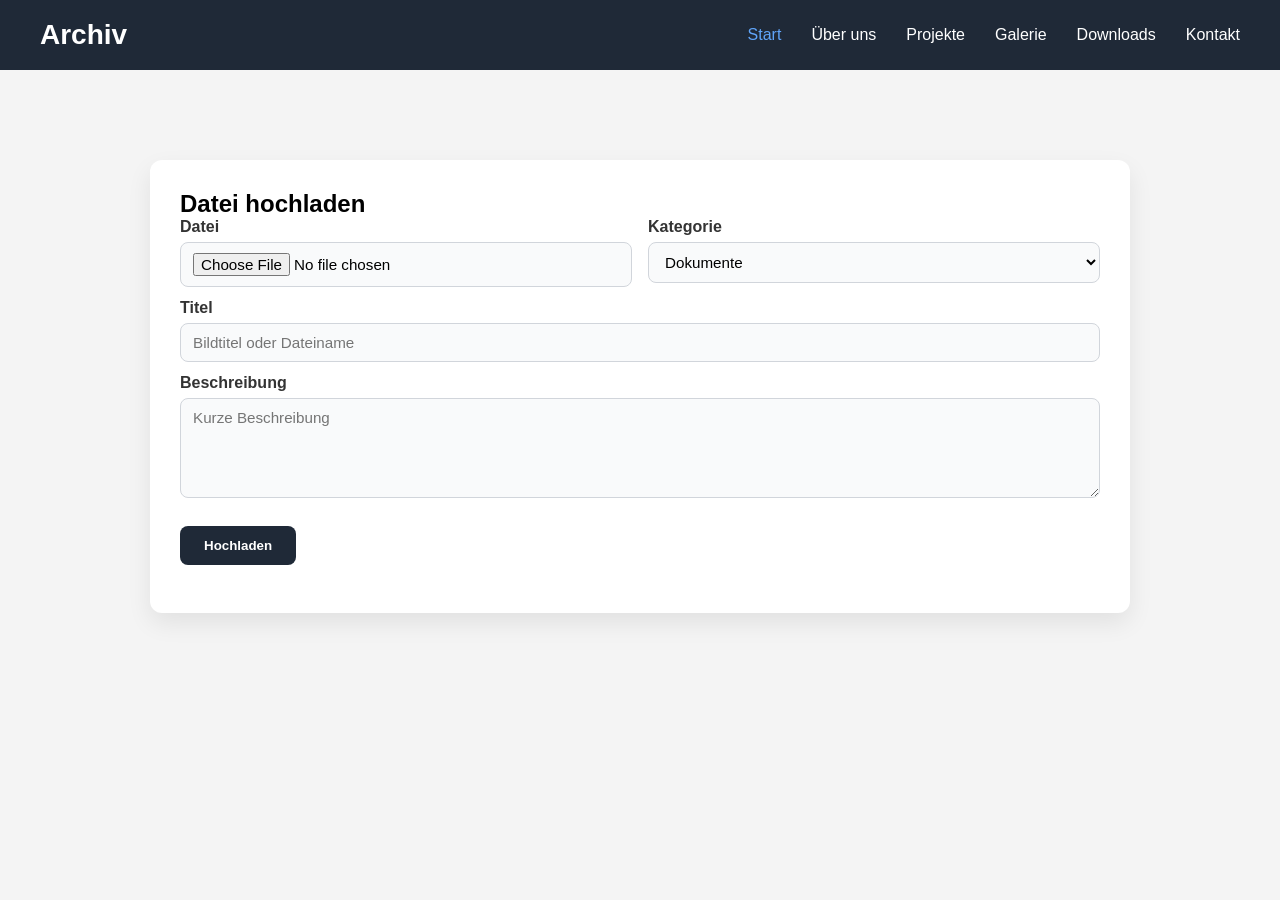
<file: site/index.html>
<!DOCTYPE html>
<html lang="de">
<head>
    <meta charset="UTF-8">
    <meta name="viewport" content="width=device-width, initial-scale=1.0">
    <title>Archiv</title>
    <link rel="stylesheet" href="style.css">
</head>
<body>

<header>
    <div class="logo">Archiv</div>
    <nav>
        <ul>
            <li><a href="index.html" class="active">Start</a></li>
            <li><a href="ueber-uns.html">Über uns</a></li>
            <li><a href="projekte.html">Projekte</a></li>
            <li><a href="galerie.html">Galerie</a></li>
            <li><a href="downloads.html">Downloads</a></li>
            <li><a href="kontakt.html">Kontakt</a></li>
        </ul>
    </nav>
</header>

<main class="centered">
    <section class="card upload-card">
        <h2>Datei hochladen</h2>
        <form id="uploadForm" action="/upload" method="post" enctype="multipart/form-data">
            <input type="hidden" name="ajax" value="1">
            <div class="form-row">
                <div>
                    <label for="file">Datei</label>
                    <input type="file" id="file" name="file" required>
                </div>
                <div>
                    <label for="category">Kategorie</label>
                    <select id="category" name="category" required>
                        <option value="dokumente">Dokumente</option>
                        <option value="downloads">Downloads</option>
                        <option value="bilder">Bilder</option>
                        <option value="videos">Videos</option>
                    </select>
                </div>
            </div>
            <div class="form-row full">
                <div>
                    <label for="title">Titel</label>
                    <input type="text" id="title" name="title" placeholder="Bildtitel oder Dateiname">
                </div>
            </div>
            <div class="form-row full">
                <div>
                    <label for="description">Beschreibung</label>
                    <textarea id="description" name="description" placeholder="Kurze Beschreibung"></textarea>
                </div>
            </div>
            <button type="submit">Hochladen</button>
            <div id="status" class="status"></div>
        </form>
    </section>
</main>

<script>
    const statusEl = document.getElementById('status');

    document.getElementById('uploadForm').addEventListener('submit', async event => {
        event.preventDefault();
        statusEl.textContent = 'Lade hoch ...';
        statusEl.classList.remove('error');

        const formData = new FormData(event.target);
        try {
            const response = await fetch(event.target.action, {
                method: 'POST',
                body: formData,
            });
            if (!response.ok) {
                const text = await response.text();
                throw new Error(text || 'Upload fehlgeschlagen');
            }
            statusEl.textContent = 'Upload erfolgreich! Die Datei erscheint auf der Downloads-Seite.';
            event.target.reset();
        } catch (error) {
            statusEl.textContent = error.message;
            statusEl.classList.add('error');
        }
    });
</script>

</body>
</html>
</file>
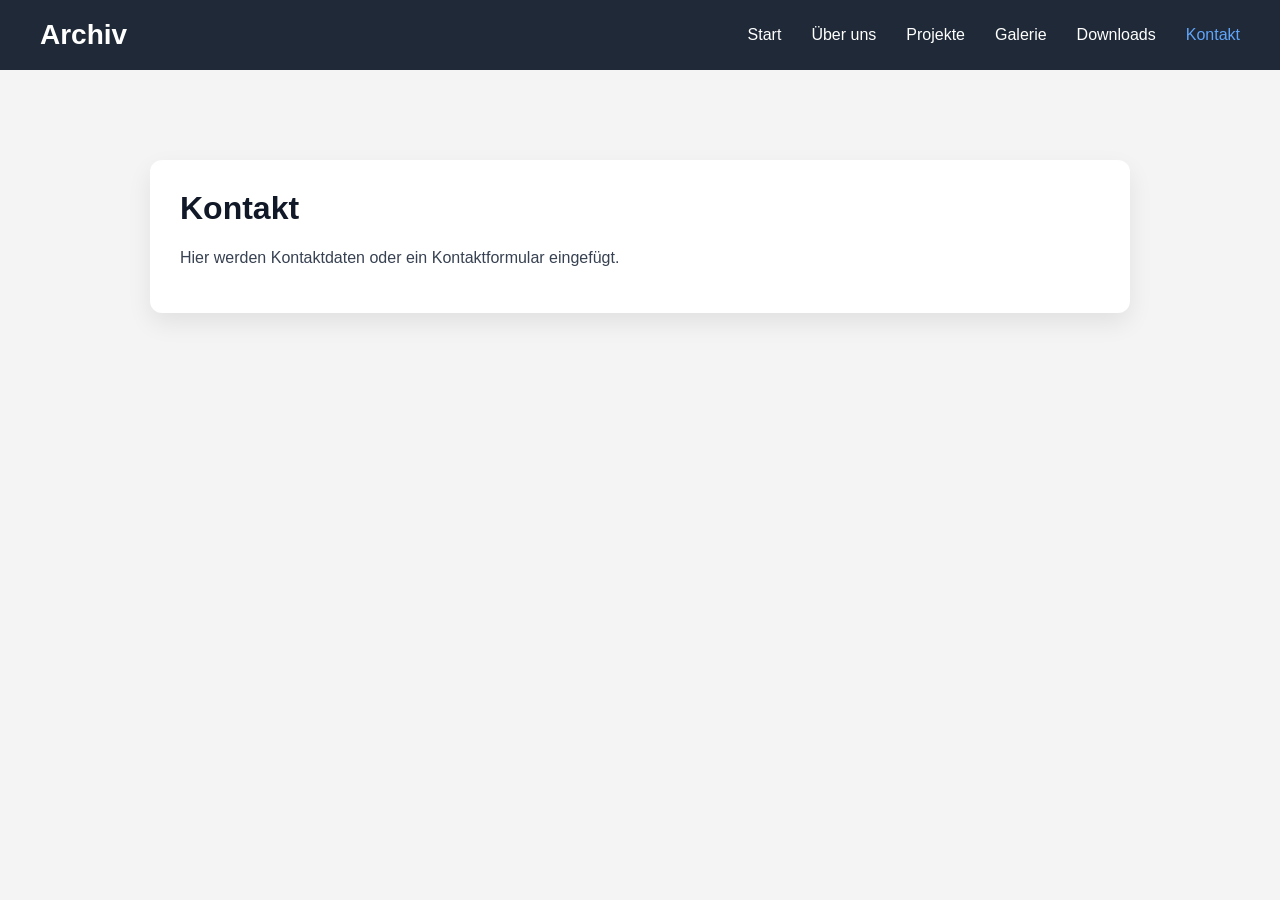
<file: site/kontakt.html>
<!DOCTYPE html>
<html lang="de">
<head>
    <meta charset="UTF-8">
    <meta name="viewport" content="width=device-width, initial-scale=1.0">
    <title>Kontakt</title>
    <link rel="stylesheet" href="style.css">
</head>
<body>

<header>
    <div class="logo">Archiv</div>
    <nav>
        <ul>
            <li><a href="index.html">Start</a></li>
            <li><a href="ueber-uns.html">Über uns</a></li>
            <li><a href="projekte.html">Projekte</a></li>
            <li><a href="galerie.html">Galerie</a></li>
            <li><a href="downloads.html">Downloads</a></li>
            <li><a href="kontakt.html" class="active">Kontakt</a></li>
        </ul>
    </nav>
</header>

<main>
    <div class="card">
        <h1>Kontakt</h1>
        <p>Hier werden Kontaktdaten oder ein Kontaktformular eingefügt.</p>
    </div>
</main>

</body>
</html>
</file>
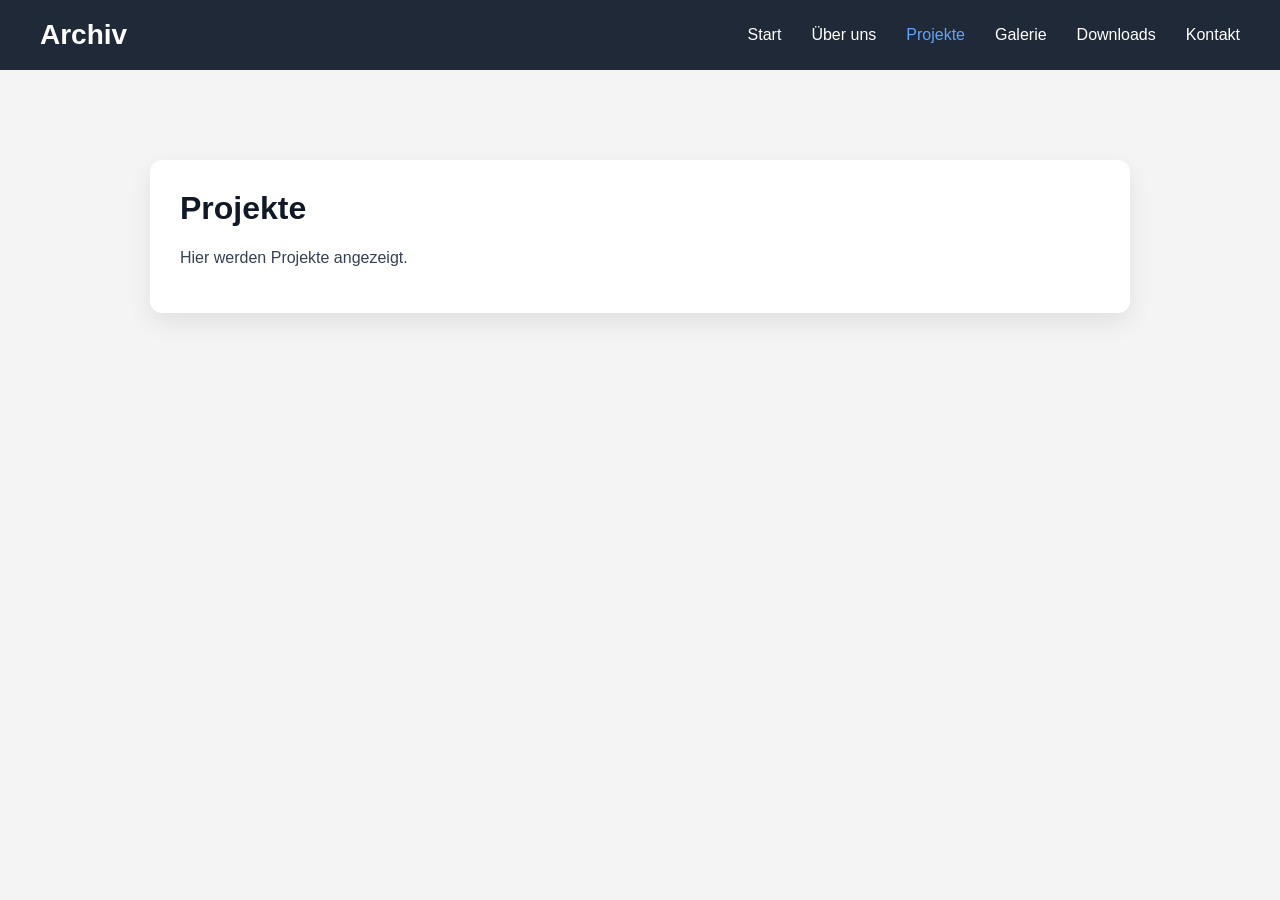
<file: site/projekte.html>
<!DOCTYPE html>
<html lang="de">
<head>
    <meta charset="UTF-8">
    <meta name="viewport" content="width=device-width, initial-scale=1.0">
    <title>Projekte</title>
    <link rel="stylesheet" href="style.css">
</head>
<body>

<header>
    <div class="logo">Archiv</div>
    <nav>
        <ul>
            <li><a href="index.html">Start</a></li>
            <li><a href="ueber-uns.html">Über uns</a></li>
            <li><a href="projekte.html" class="active">Projekte</a></li>
            <li><a href="galerie.html">Galerie</a></li>
            <li><a href="downloads.html">Downloads</a></li>
            <li><a href="kontakt.html">Kontakt</a></li>
        </ul>
    </nav>
</header>

<main>
    <div class="card">
        <h1>Projekte</h1>
        <p>Hier werden Projekte angezeigt.</p>
    </div>
</main>

</body>
</html>
</file>
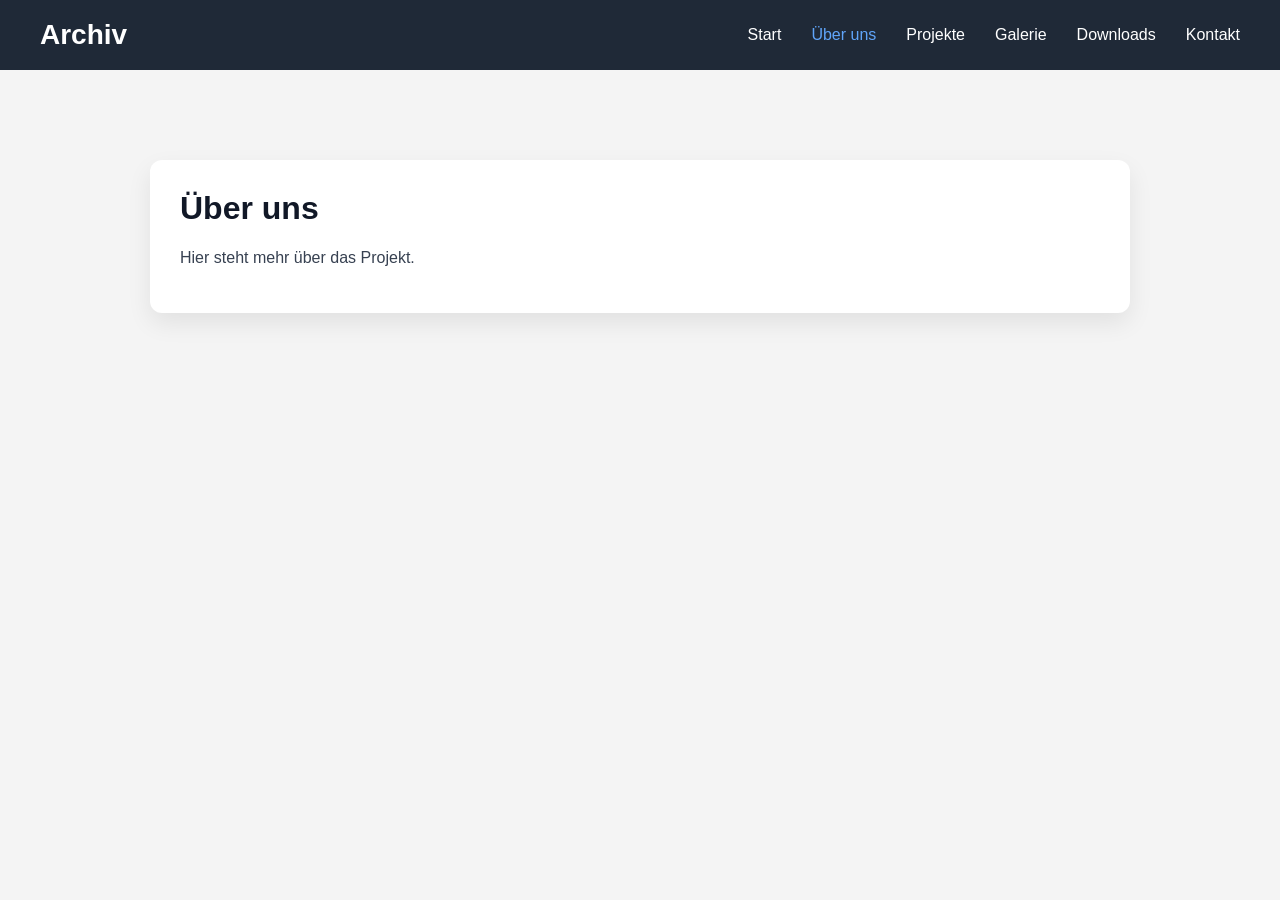
<file: site/ueber-uns.html>
<!DOCTYPE html>
<html lang="de">
<head>
    <meta charset="UTF-8">
    <meta name="viewport" content="width=device-width, initial-scale=1.0">
    <title>Über uns</title>
    <link rel="stylesheet" href="style.css">
</head>
<body>

<header>
    <div class="logo">Archiv</div>
    <nav>
        <ul>
            <li><a href="index.html">Start</a></li>
            <li><a href="ueber-uns.html" class="active">Über uns</a></li>
            <li><a href="projekte.html">Projekte</a></li>
            <li><a href="galerie.html">Galerie</a></li>
            <li><a href="downloads.html">Downloads</a></li>
            <li><a href="kontakt.html">Kontakt</a></li>
        </ul>
    </nav>
</header>

<main>
    <div class="card">
        <h1>Über uns</h1>
        <p>Hier steht mehr über das Projekt.</p>
    </div>
</main>

</body>
</html>
</file>
<file: site/style.css>
* { margin: 0; padding: 0; box-sizing: border-box; font-family: Arial, Helvetica, sans-serif; }

body { background: #f4f4f4; }

header {
    background: #1f2937;
    color: white;
    height: 70px;
    display: flex;
    justify-content: space-between;
    align-items: center;
    padding: 0 40px;
}

.logo { font-size: 28px; font-weight: bold; }

nav ul { list-style: none; display: flex; gap: 30px; }

nav a { color: white; text-decoration: none; transition: 0.3s; }

nav a:hover, nav a.active { color: #60a5fa; }

main {
    padding: 60px;
    max-width: 1200px;
    margin: 0 auto;
}

main.centered { text-align: center; }

.card {
    background: white;
    border-radius: 12px;
    padding: 30px;
    margin: 30px auto;
    box-shadow: 0 10px 25px rgba(0, 0, 0, 0.08);
    max-width: 980px;
    text-align: left;
}

.card h1 { margin-bottom: 18px; color: #111827; }

.card p { color: #374151; line-height: 1.6; margin-bottom: 12px; }

/* Formulare (Upload-Formular auf der Startseite) */
.form-row {
    display: grid;
    gap: 16px;
    grid-template-columns: 1fr 1fr;
    margin-bottom: 12px;
}

.form-row.full { grid-template-columns: 1fr; }

label {
    display: block;
    text-align: left;
    margin-bottom: 6px;
    font-weight: 600;
    color: #333;
}

input[type=text], select, textarea, input[type=file] {
    width: 100%;
    padding: 10px 12px;
    border: 1px solid #d1d5db;
    border-radius: 8px;
    background: #f9fafb;
    font-size: 0.95rem;
}

textarea { resize: vertical; min-height: 100px; }

button, input[type=submit] {
    margin-top: 12px;
    padding: 12px 24px;
    border: none;
    border-radius: 8px;
    background: #1f2937;
    color: white;
    font-weight: 700;
    cursor: pointer;
    transition: background 0.25s ease;
}

button:hover, input[type=submit]:hover { background: #111827; }

.status { margin-top: 18px; color: #065f46; font-weight: 600; }
.status.error { color: #991b1b; }

/* Downloads-Liste */
.download-list { display: flex; flex-direction: column; gap: 14px; }

.download-item {
    background: white;
    border: 1px solid #e2e8f0;
    border-radius: 10px;
    padding: 18px 22px;
    display: flex;
    justify-content: space-between;
    align-items: center;
    box-shadow: 0 4px 12px rgba(0,0,0,0.05);
}

.download-item-title { font-weight: 700; color: #111827; margin-bottom: 4px; }
.download-item-meta { font-size: 0.85rem; color: #6b7280; }
.download-item-description { font-size: 0.9rem; color: #374151; margin-top: 6px; }

.download-btn {
    background: #1f2937;
    color: white;
    padding: 10px 20px;
    border-radius: 8px;
    text-decoration: none;
    font-weight: 600;
    white-space: nowrap;
    margin-left: 20px;
}
.download-btn:hover { background: #111827; }

.empty-state { color: #6b7280; padding: 30px; text-align: center; }

/* Galerie */
.gallery-grid {
    display: grid;
    gap: 18px;
    grid-template-columns: repeat(auto-fill, minmax(220px, 1fr));
    margin-top: 10px;
}

.gallery-item {
    background: #f8fafc;
    border: 1px solid #e2e8f0;
    border-radius: 14px;
    overflow: hidden;
    text-align: left;
    display: flex;
    flex-direction: column;
}

.gallery-item img {
    width: 100%;
    object-fit: cover;
    height: 170px;
}

.gallery-item-content { padding: 14px; flex: 1; }
.gallery-item-title { font-weight: 700; margin-bottom: 6px; color: #111827; }
.gallery-item-meta { font-size: 0.9rem; color: #4b5563; margin-bottom: 10px; }
.gallery-item-description { font-size: 0.92rem; color: #374151; }

@media (max-width: 900px) {
    header { flex-direction: column; height: auto; padding: 20px; }
    nav ul { margin-top: 15px; flex-wrap: wrap; justify-content: center; gap: 15px; }
    .form-row { grid-template-columns: 1fr; }
    .download-item { flex-direction: column; align-items: flex-start; }
    .download-btn { margin-left: 0; margin-top: 12px; }
}
</file>
